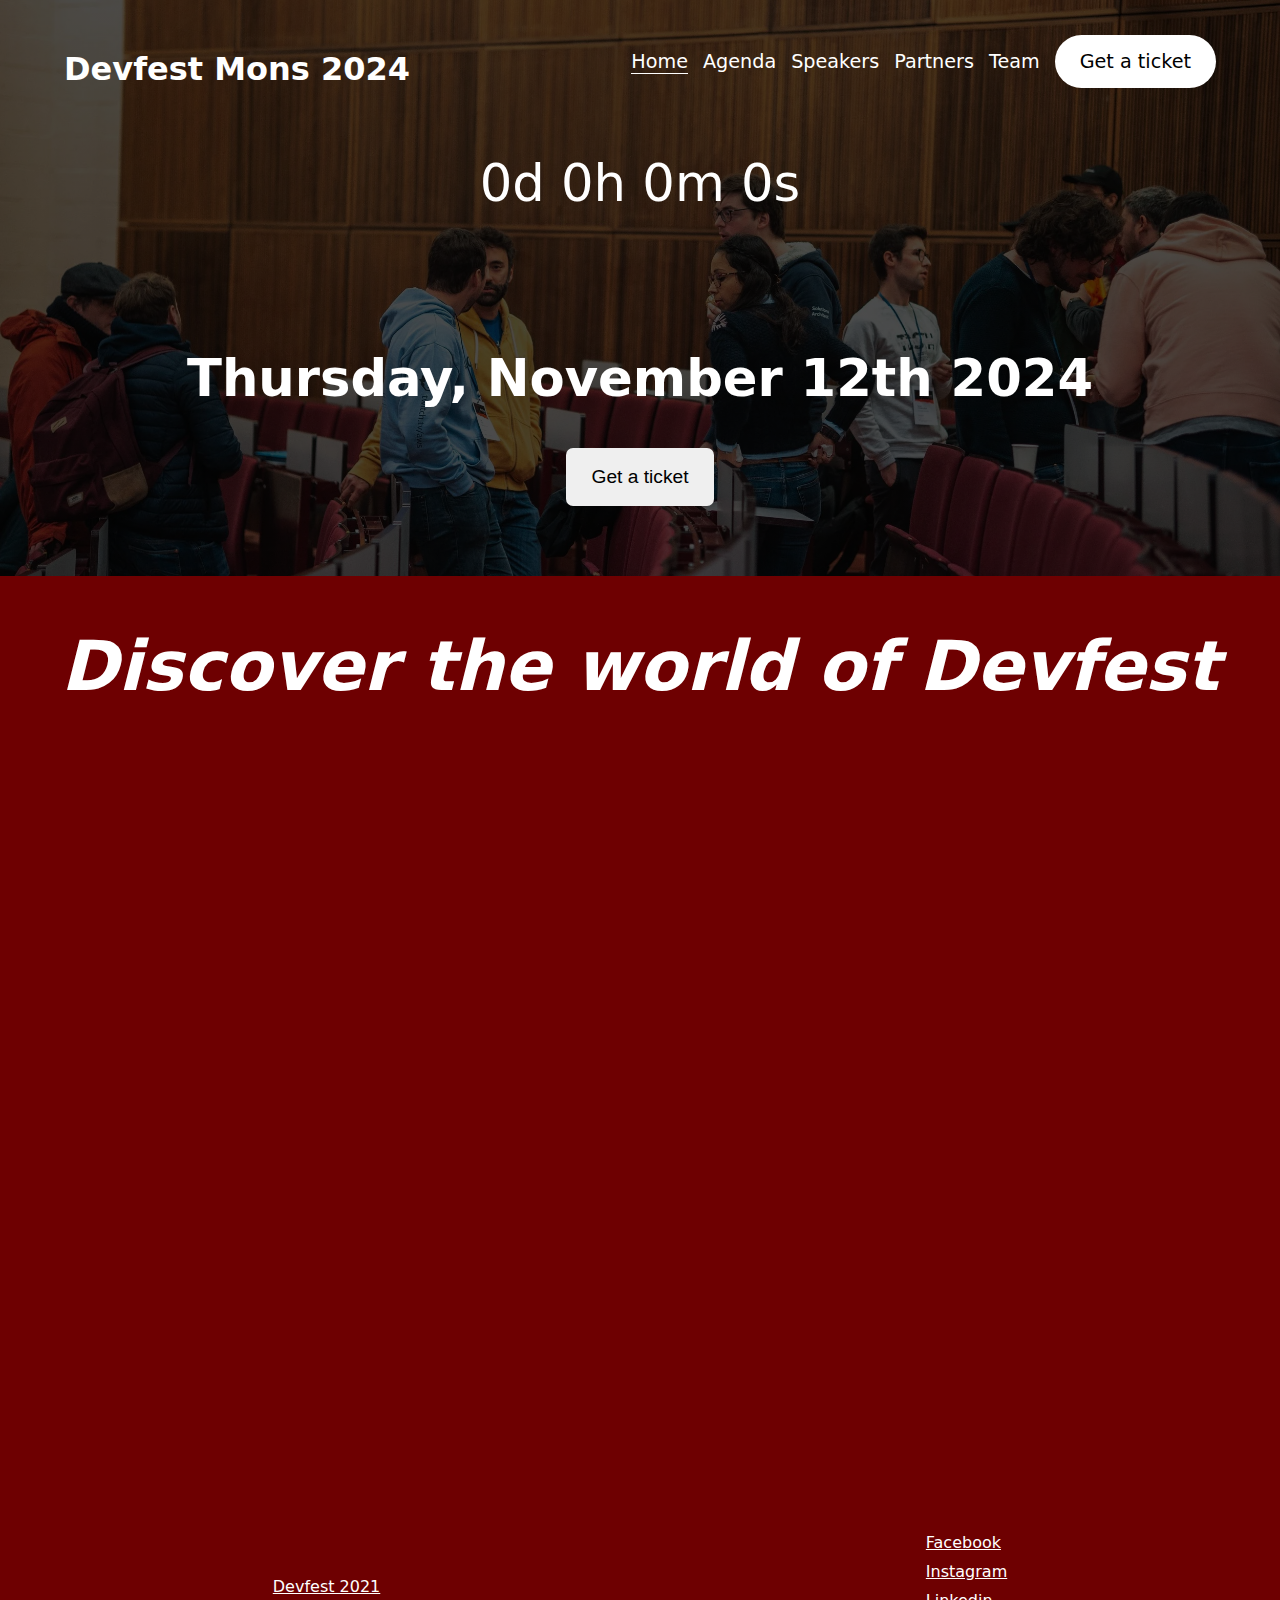
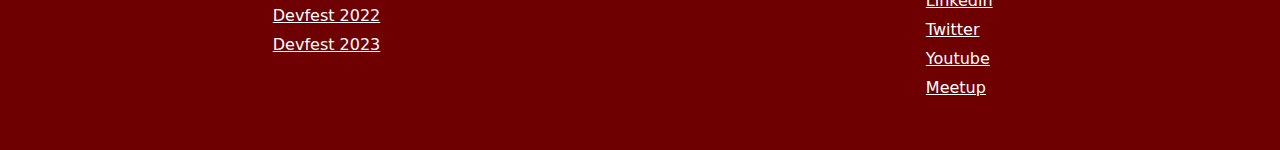
<file: index.html>
<!DOCTYPE html>
<html lang="en">

<head>
  <meta charset="UTF-8">
  <meta name="viewport" content="width=device-width, initial-scale=1.0">
  <link rel="stylesheet" href="./assets/css/index.css">
  <script defer src="./assets/js/timer.js"></script>
  <script defer src="./assets/js/resize.js"></script>
  <title>Devfest Mons</title>
</head>

<body>
  <header>
    <nav class="navbar">
      <div class="logo">
        <h1>Devfest Mons 2024</h1>
      </div>

      <ul class="menu" id="menu">
        <li><a href="index.html" class="underline">Home</a></li>
        <li><a href="agenda.html">Agenda</a></li>
        <li><a href="speakers.html">Speakers</a></li>
        <li><a href="partners.html">Partners</a></li>
        <li><a href="team.html">Team</a></li>
        <li class="highlight"><a href="https://www.billetweb.fr/devfest-mons-2024" target="_blank"
            style="color: black; text-decoration: none; font-size: 1.2rem;">Get a ticket</a></li>
      </ul>

      <section class="burger-image" id="burger">
        <img src="./assets/images/list.svg" style="color: white;" alt="open menu" class="none" id="list">
        <img src="./assets/images/x-lg.svg" style="color: white;" alt="open menu" class="none" id="close">
      </section>
    </nav>

    <section class="timer" id="timer">
      0d 0h 0m 0s
    </section>

    <section class="hero">
      <h1 class="title">Thursday, November 12th 2024</h1>

      <div class="button">
        <button><a href="https://www.billetweb.fr/devfest-mons-2024" target="_blank"
            style="color: black; text-decoration: none; font-size: 1.2rem;">Get a
            ticket</a></button>
      </div>
    </section>
  </header>

  <section class="banner">
    <h1>Discover the world of Devfest</h1>
  </section>

  <section class="video-section">
    <iframe src="https://www.youtube.com/embed/Gou_5qTPzwI?si=Csk7lkMf7LF5tg1n" title="YouTube video player"
      frameborder="0"
      allow="accelerometer; autoplay; clipboard-write; encrypted-media; gyroscope; picture-in-picture; web-share"
      referrerpolicy="strict-origin-when-cross-origin" allowfullscreen></iframe>
  </section>

  <footer>
    <ul class="old-year">
      <li><a href="https://www.youtube.com/watch?v=c-ORpm9Z7Fc&list=PLsHWHAz6UbRw1uwvoAobhduh9EPDSN6cL">Devfest 2021</a>
      </li>
      <li><a href="https://www.youtube.com/watch?v=XgpZ-U5lHy4&list=PLsHWHAz6UbRys6TTwTmLqwS7HFmjmjxep">Devfest 2022</a>
      </li>
      <li><a href="https://www.youtube.com/watch?v=zPV-ZoZONhc&list=PLsHWHAz6UbRz1UXElClbVPLLYmor8I0HK">Devfest 2023</a>
      </li>
    </ul>
    <ul class="social">
      <li><a href="https://www.facebook.com/GDGMons/">Facebook</a></li>
      <li><a href="https://www.instagram.com/gdgmons/">Instagram</a></li>
      <li><a href="https://be.linkedin.com/company/gdg-mons">Linkedin</a></li>
      <li><a href="https://twitter.com/GDG_Mons">Twitter</a></li>
      <li><a href="https://www.youtube.com/@gdg-mons">Youtube</a></li>
      <li><a href="https://www.meetup.com/mons-community-building-meetup-group/">Meetup</a></li>
    </ul>
  </footer>
</body>

</html>
<!-- 

         /|
      /\/ |/\
      \  ^   | /\  /\
(\/\  / ^   /\/  )/^ )
\  \/^ /\       ^  /
  )^       ^ \     (
(   ^   ^      ^\  )
 \___\/____/______/
 [________________]
  |              |
  |     //\\     |
  |    <<()>>    |
  |     \\//     |
   \____________/
       |    |
       |    |
       |    |
       |    |
       |    |
       |    |
       |    | 
      
Minishtre LaTorche.
  -->
</file>
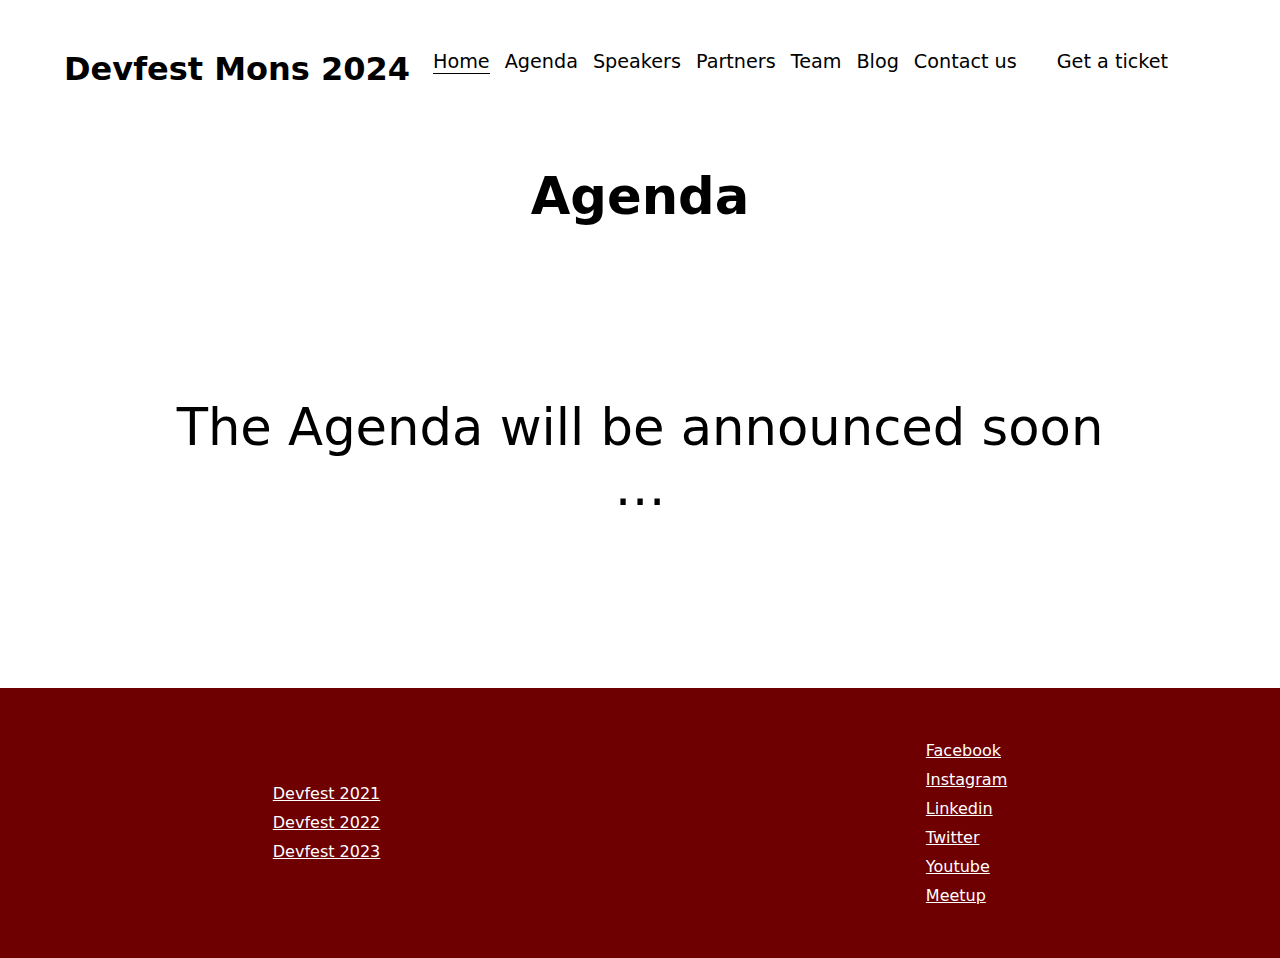
<file: agenda.html>
<!DOCTYPE html>
<html lang="en">

<head>
  <meta charset="UTF-8">
  <meta name="viewport" content="width=device-width, initial-scale=1.0">
  <link rel="stylesheet" href="./assets/css/agenda.css">
  <title>Agenda</title>
</head>

<body>
  <header>
    <nav class="navbar">
      <div class="logo">
        <h1>Devfest Mons 2024</h1>
      </div>

      <ul class="menu" id="menu">
        <li><a href="#" class="underline">Home</a></li>
        <li><a href="#">Agenda</a></li>
        <li><a href="#">Speakers</a></li>
        <li><a href="partners.html">Partners</a></li>
        <li><a href="#">Team</a></li>
        <li><a href="#">Blog</a></li>
        <li><a href="#">Contact us</a></li>
        <li class="highlight">Get a ticket</li>
      </ul>

      <section class="burger-image" id="burger">
        <img src="./assets/images/list.svg" alt="open menu" class="none" id="list">
        <img src="./assets/images/x-lg.svg" alt="open menu" class="none" id="close">
      </section>
    </nav>
  </header>
  <h1 class="txt">Agenda</h1>

  <section class="agenda">
    <p>The Agenda will be announced soon …</p>
  </section>
  <footer>
    <ul class="old-year">
      <li><a href="https://www.youtube.com/watch?v=c-ORpm9Z7Fc&list=PLsHWHAz6UbRw1uwvoAobhduh9EPDSN6cL">Devfest 2021</a>
      </li>
      <li><a href="https://www.youtube.com/watch?v=XgpZ-U5lHy4&list=PLsHWHAz6UbRys6TTwTmLqwS7HFmjmjxep">Devfest 2022</a>
      </li>
      <li><a href="https://www.youtube.com/watch?v=zPV-ZoZONhc&list=PLsHWHAz6UbRz1UXElClbVPLLYmor8I0HK">Devfest 2023</a>
      </li>
    </ul>
    <ul class="social">
      <li><a href="https://www.facebook.com/GDGMons/">Facebook</a></li>
      <li><a href="https://www.instagram.com/gdgmons/">Instagram</a></li>
      <li><a href="https://be.linkedin.com/company/gdg-mons">Linkedin</a></li>
      <li><a href="https://twitter.com/GDG_Mons">Twitter</a></li>
      <li><a href="https://www.youtube.com/@gdg-mons">Youtube</a></li>
      <li><a href="https://www.meetup.com/mons-community-building-meetup-group/">Meetup</a></li>
    </ul>
  </footer>
</body>

</html>
</file>
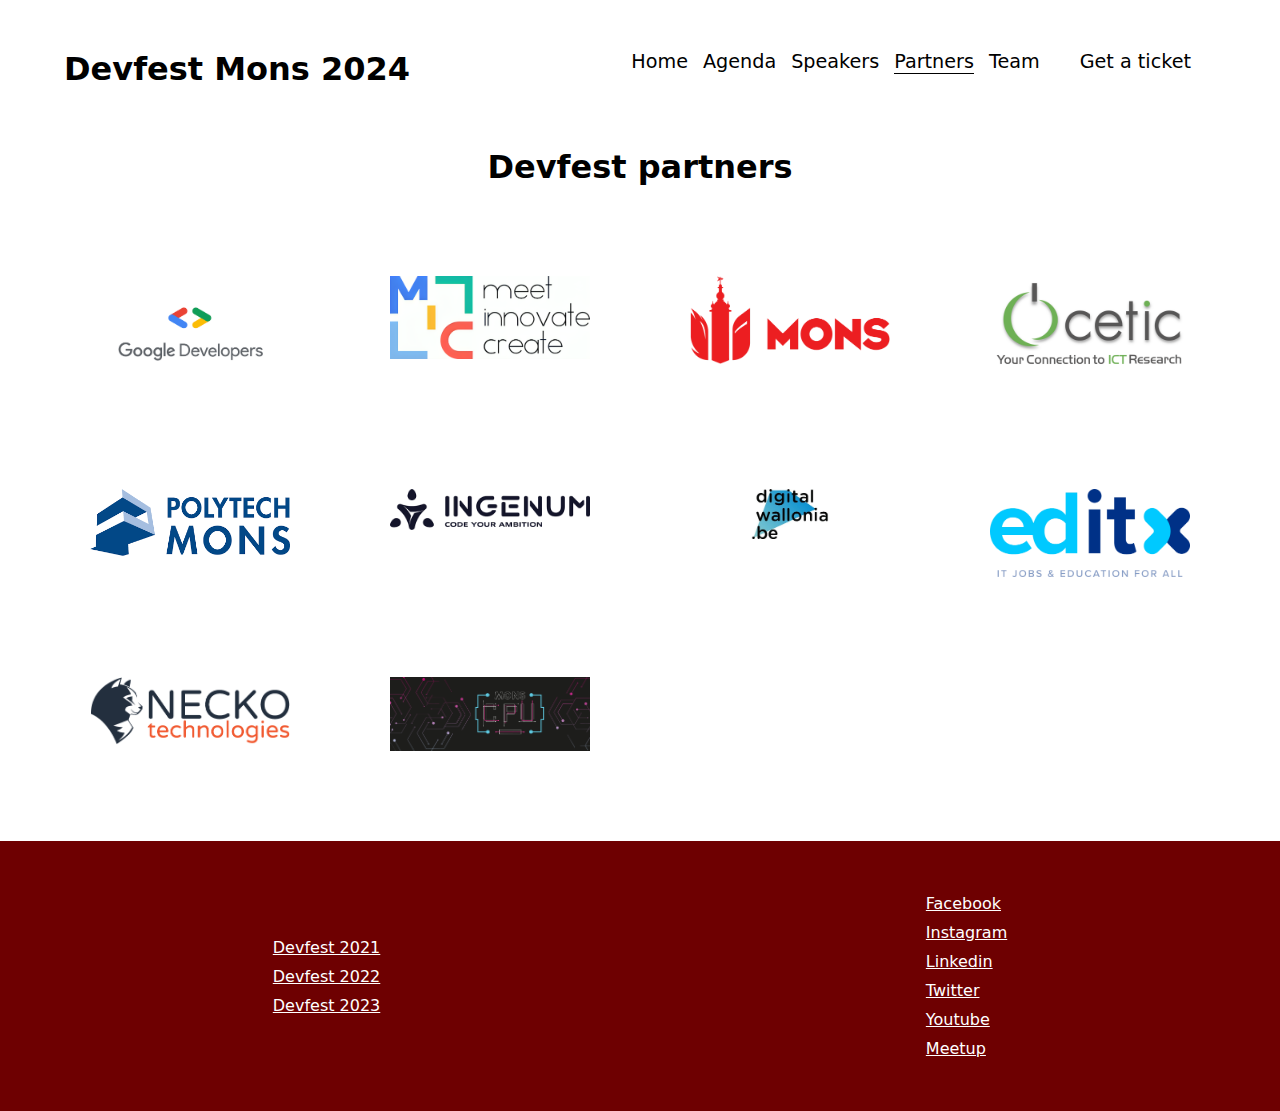
<file: partners.html>
<!DOCTYPE html>
<html lang="en">

<head>
    <meta charset="UTF-8">
    <meta http-equiv="X-UA-Compatible" content="IE=edge">
    <meta name="viewport" content="width=device-width, initial-scale=1.0">
    <link rel="stylesheet" href="./assets/css/partners.css">
    <script defer src="./assets/js/resize.js"></script>
    <title>Partners</title>
</head>

<body>
    <header>
        <nav class="navbar">
            <div class="logo">
                <h1>Devfest Mons 2024</h1>
            </div>

            <ul class="menu" id="menu">
                <li><a href="index.html">Home</a></li>
                <li><a href="agenda.html">Agenda</a></li>
                <li><a href="speakers.html">Speakers</a></li>
                <li><a href="partners.html" class="underline">Partners</a></li>
                <li><a href="team.html">Team</a></li>
                <li class="highlight"><a href="https://www.billetweb.fr/devfest-mons-2024" target="_blank">Get a
                        ticket</a></li>
            </ul>

            <section class="burger-image" id="burger">
                <img src="./assets/images/list.svg" style="color: black;" alt="open menu" class="none" id="list">
                <img src="./assets/images/x-lg.svg" style="color: black;" alt="open menu" class="none" id="close">
            </section>
        </nav>
    </header>
    <h1 class="txt">Devfest partners</h1>
    <section class="logo-grid">
        <ul>
            <li><img src="./assets/images/google_dev.png" alt="Logo partenaire 1"></li>
            <li><img src="./assets/images/mic_logo.png" alt="Logo partenaire 2"></li>
            <li><img src="./assets/images/ville_de_mons.png" alt="Logo partenaire 3"></li>
            <li><img src="./assets/images/logo-cetic-whiteback-1024.png" alt="Logo partenaire 4"></li>
            <li><img src="./assets/images/polytech.png" alt="Logo partenaire 5"></li>
            <li><img src="./assets/images/ingenum.png" alt="Logo partenaire 6"></li>
            <li><img src="./assets/images/1200x300-Digital-Wallonia.jpg" alt="Logo partenaire 10"></li>
            <li><img src="./assets/images/editx.png" alt="Logo partenaire 7"></li>
            <li><img src="./assets/images/logo-Necko.png" alt="Logo partenaire 8"></li>
            <li><img src="./assets/images/cpu_mons.png" alt="Logo partenaire 9"></li>
        </ul>
    </section>

    <footer>
        <ul class="old-year">
            <li><a href="https://www.youtube.com/watch?v=c-ORpm9Z7Fc&list=PLsHWHAz6UbRw1uwvoAobhduh9EPDSN6cL">Devfest
                    2021</a>
            </li>
            <li><a href="https://www.youtube.com/watch?v=XgpZ-U5lHy4&list=PLsHWHAz6UbRys6TTwTmLqwS7HFmjmjxep">Devfest
                    2022</a>
            </li>
            <li><a href="https://www.youtube.com/watch?v=zPV-ZoZONhc&list=PLsHWHAz6UbRz1UXElClbVPLLYmor8I0HK">Devfest
                    2023</a>
            </li>
        </ul>
        <ul class="social">
            <li><a href="https://www.facebook.com/GDGMons/">Facebook</a></li>
            <li><a href="https://www.instagram.com/gdgmons/">Instagram</a></li>
            <li><a href="https://be.linkedin.com/company/gdg-mons">Linkedin</a></li>
            <li><a href="https://twitter.com/GDG_Mons">Twitter</a></li>
            <li><a href="https://www.youtube.com/@gdg-mons">Youtube</a></li>
            <li><a href="https://www.meetup.com/mons-community-building-meetup-group/">Meetup</a></li>
        </ul>
    </footer>
</body>

</html>
</file>
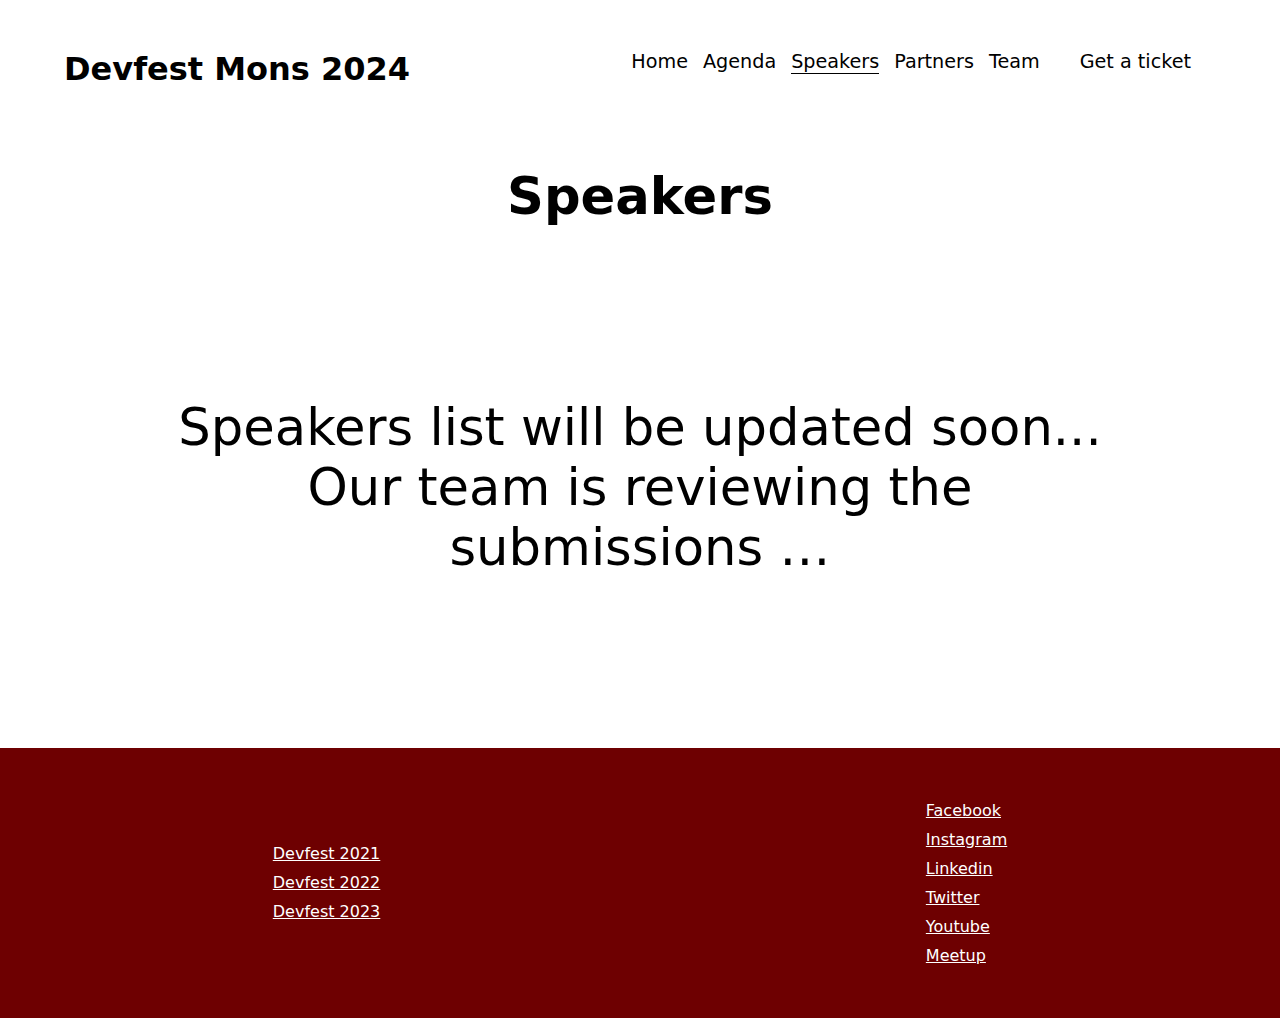
<file: speakers.html>
<!DOCTYPE html>
<html lang="en">

<head>
  <meta charset="UTF-8">
  <meta http-equiv="X-UA-Compatible" content="IE=edge">
  <meta name="viewport" content="width=device-width, initial-scale=1.0">
  <link rel="stylesheet" href="./assets/css/agenda.css">
  <script defer src="./assets/js/resize.js"></script>
  <title>Speakers</title>
</head>

<body>
  <header>
    <nav class="navbar">
      <div class="logo">
        <h1>Devfest Mons 2024</h1>
      </div>

      <ul class="menu" id="menu">
        <li><a href="index.html">Home</a></li>
        <li><a href="agenda.html">Agenda</a></li>
        <li><a href="speakers.html" class="underline">Speakers</a></li>
        <li><a href="partners.html">Partners</a></li>
        <li><a href="team.html">Team</a></li>
        <li class="highlight"><a href="https://www.billetweb.fr/devfest-mons-2024" target="_blank">Get a ticket</a></li>
      </ul>

      <section class="burger-image" id="burger">
        <img src="./assets/images/list.svg" style="color: black;" alt="open menu" class="none" id="list">
        <img src="./assets/images/x-lg.svg" style="color: black;" alt="open menu" class="none" id="close">
      </section>
    </nav>
  </header>
  <h1 class="txt">Speakers</h1>

  <section class="agenda">
    <p>Speakers list will be updated soon...
      Our team is reviewing the submissions …</p>
  </section>
  <footer>
    <ul class="old-year">
      <li><a href="https://www.youtube.com/watch?v=c-ORpm9Z7Fc&list=PLsHWHAz6UbRw1uwvoAobhduh9EPDSN6cL">Devfest 2021</a>
      </li>
      <li><a href="https://www.youtube.com/watch?v=XgpZ-U5lHy4&list=PLsHWHAz6UbRys6TTwTmLqwS7HFmjmjxep">Devfest 2022</a>
      </li>
      <li><a href="https://www.youtube.com/watch?v=zPV-ZoZONhc&list=PLsHWHAz6UbRz1UXElClbVPLLYmor8I0HK">Devfest 2023</a>
      </li>
    </ul>
    <ul class="social">
      <li><a href="https://www.facebook.com/GDGMons/">Facebook</a></li>
      <li><a href="https://www.instagram.com/gdgmons/">Instagram</a></li>
      <li><a href="https://be.linkedin.com/company/gdg-mons">Linkedin</a></li>
      <li><a href="https://twitter.com/GDG_Mons">Twitter</a></li>
      <li><a href="https://www.youtube.com/@gdg-mons">Youtube</a></li>
      <li><a href="https://www.meetup.com/mons-community-building-meetup-group/">Meetup</a></li>
    </ul>
  </footer>
</body>

</html>
</file>
<file: assets/css/index.css>
@import url('style.css');

body {
  background-color: var(--primary-color);
}

header {
  position: relative;
  background-image: linear-gradient(rgba(0, 0, 0, 0.7), rgba(0, 0, 0, 0.7)), url("../images/back.webp");
  background-size: cover;
  background-position: center;
  width: 100%;
  height: calc(60vw * 0.75);
  min-height: 50vh;
  max-height: 80vh;
  object-fit: cover;
}

header .hero {
  margin-top: 15vh;
}

header .timer,
header .title {
  display: flex;
  justify-content: center;
  font-size: calc(1 * 1.5vw + 2rem);
  ;
  margin-top: 50px;
  text-align: center;
}

header .button {
  display: flex;
  justify-content: center;
  font-size: 1.2rem;
  margin: 40px 0;
}

header .button button {
  padding: 18px 25px;
  border-radius: 7px;
  border: none;
}

.banner {
  display: flex;
  justify-content: center;
  align-items: center;
  font-size: calc(0.2 * 1vw + 2rem);
  height: 20vh;
  font-style: italic;
  text-align: center;
}

.video-section iframe {
  width: 100%;
  height: calc(100vw * 9 / 16);
}

@media (max-width: 767px) {
  header {
    height: 70vh;
  }
}
</file>
<file: assets/css/agenda.css>
@import url('style.css');

body {
  color: #000;
}

a {
  color: #000;
}

.txt {
  text-align: center;
  font-size: calc(1 * 1.5vw + 2rem);
  margin: 7vh;
}

.agenda {
  text-align: center;
  font-size: calc(1 * 1.5vw + 2rem);
  margin: 18.98vh;
}

.underline {
  border-bottom: 1px solid black;
}
</file>
<file: assets/css/partners.css>
@import url('style.css');

body {
  color: #000;
}

.txt {
  text-align: center;
  margin: 5vh 0;
}

a {
  color: #000;
}

.logo-grid {
  margin: 10vh 0;
}

.logo-grid ul {
  display: grid;
  list-style: none;
  grid-gap: 100px 100px;
  margin: 0 7vw;
}

@media screen and (min-width: 576px) {
  .logo-grid ul {
    grid-template-columns: repeat(2, 1fr);
  }
}

@media screen and (min-width: 768px) {
  .logo-grid ul {
    grid-template-columns: repeat(3, 1fr);
  }
}

@media screen and (min-width: 1100px) {
  .logo-grid ul {
    grid-template-columns: repeat(4, 1fr);
  }
}

.logo-grid img {
  max-width: 100%;
  height: auto;
  display: block;
}

.underline {
  border-bottom: 1px solid black;
}
</file>
